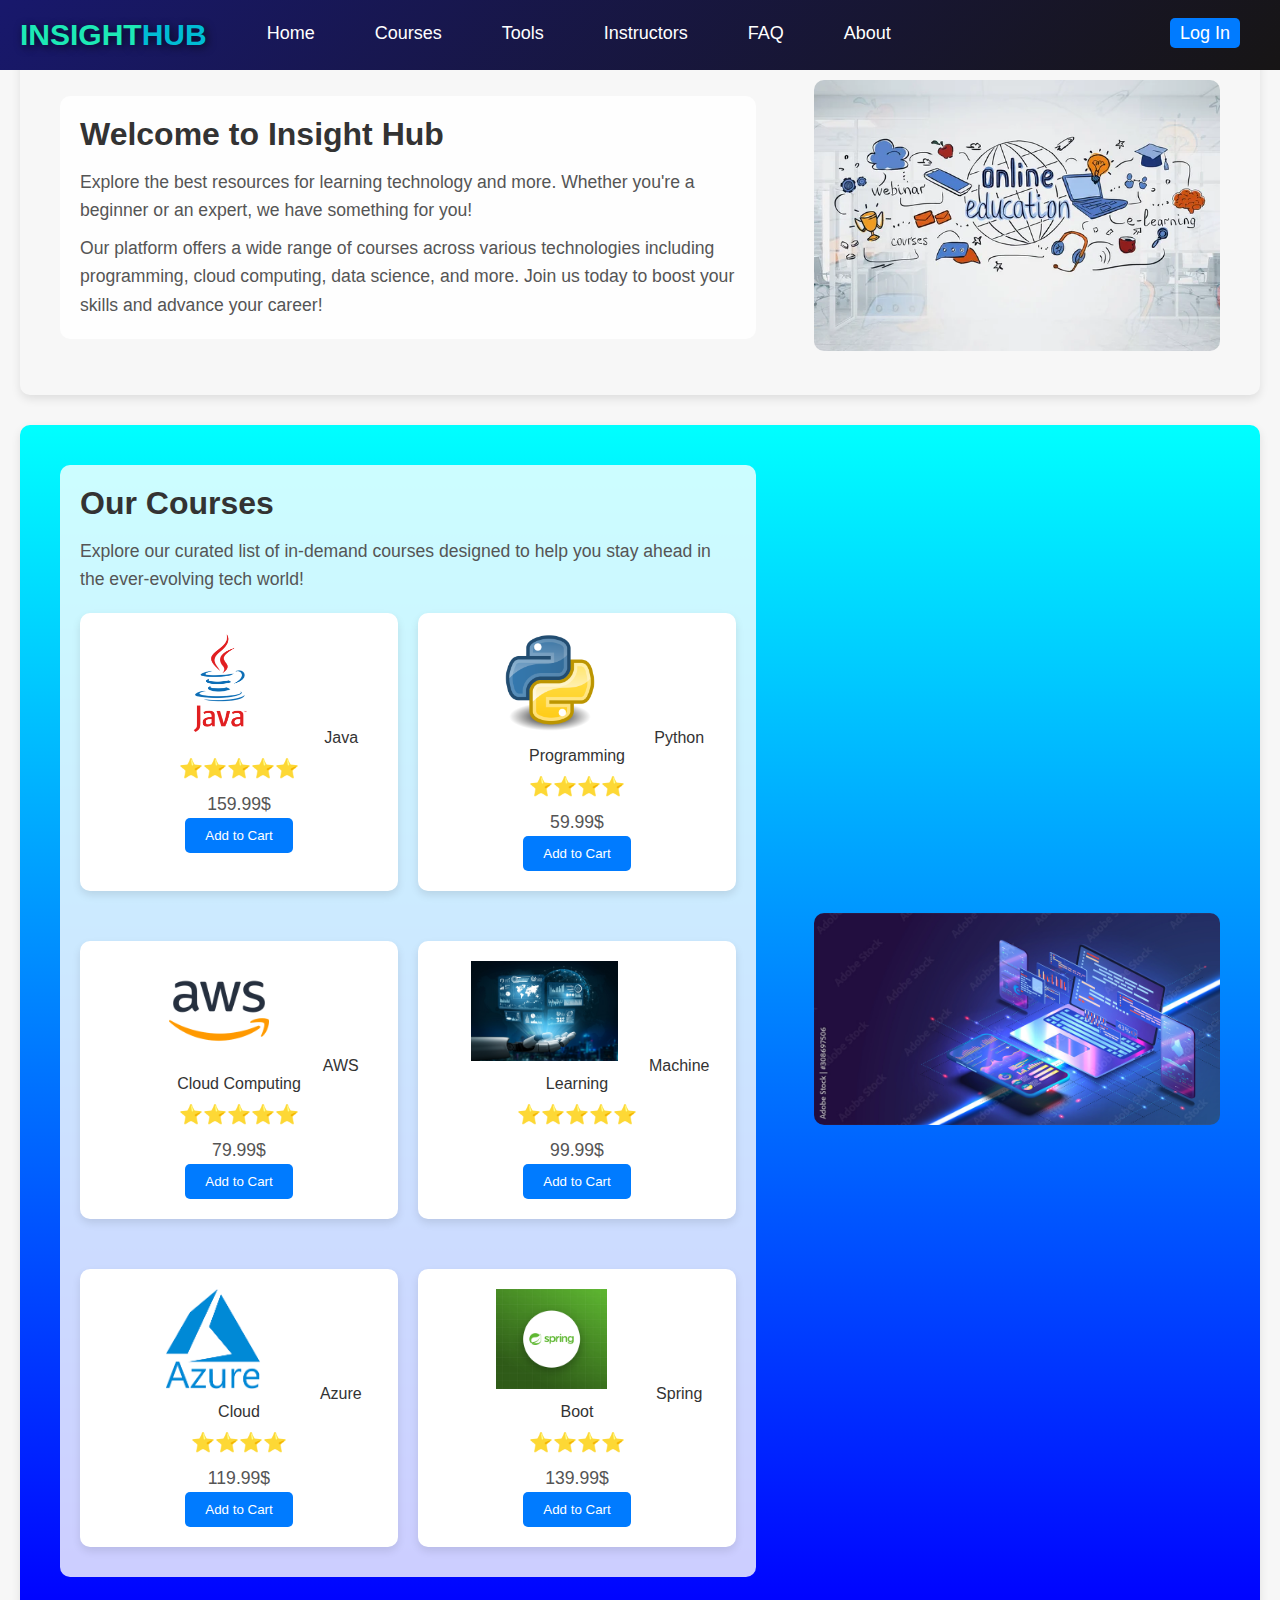
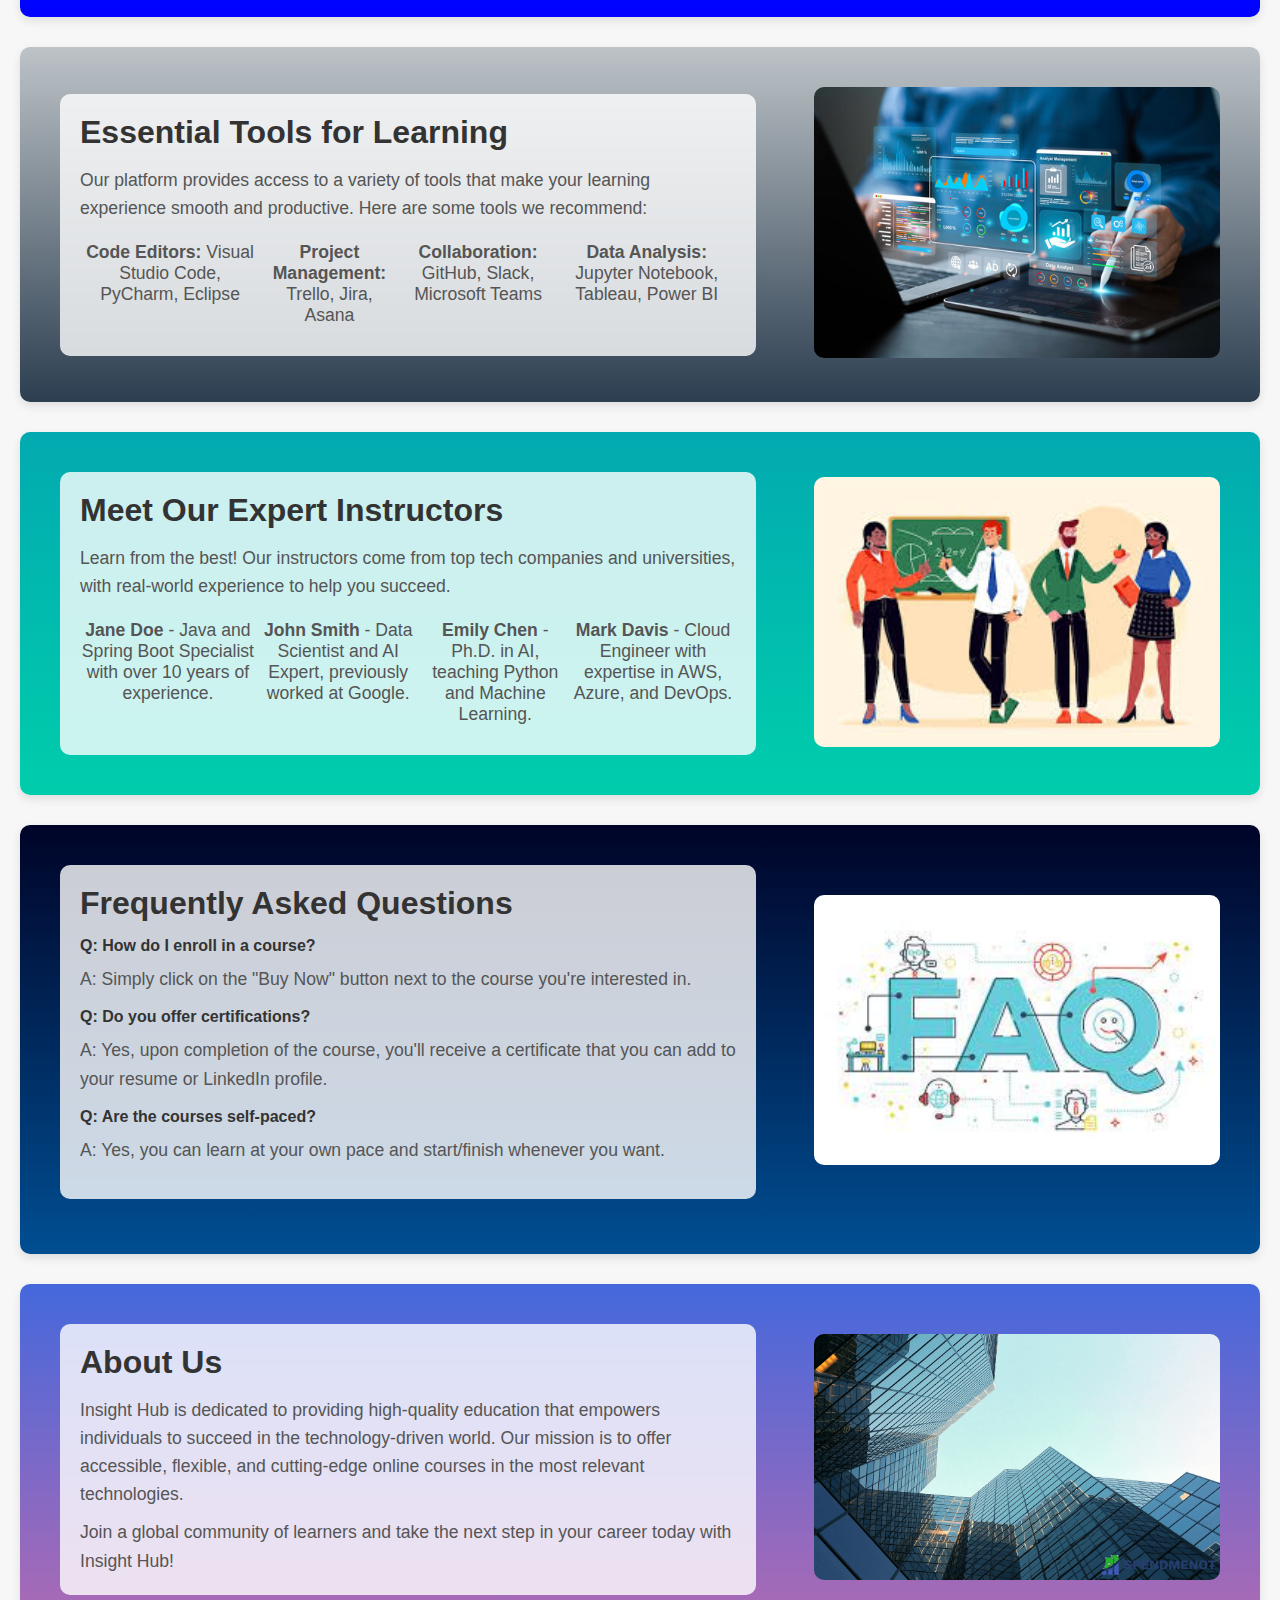
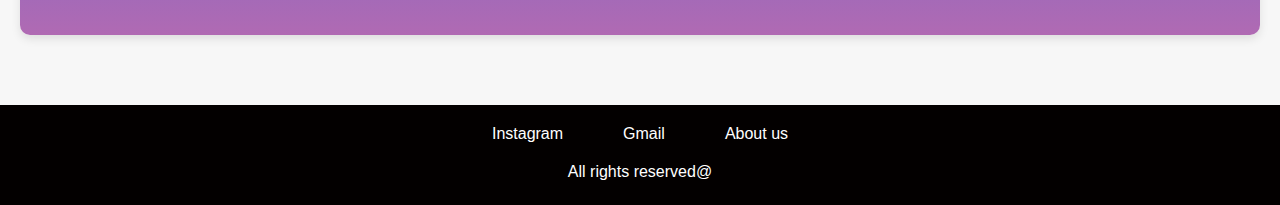
<file: HTML/index.html>
<!DOCTYPE html>
<html lang="en">
  <head>
    <meta charset="UTF-8" />
    <meta name="viewport" content="width=device-width, initial-scale=1.0" />
    <title>Index</title>
    <link rel="stylesheet" href="/CSS/index.css" />
  </head>
  <body>
    <div>
      <div id="header"></div>
      <div class="container">
        <main>
          <!-- Home Section -->
          <section id="home" class="section home-section">
            <div class="section-content">
              <h2>Welcome to Insight Hub</h2>
              <p>
                Explore the best resources for learning technology and more.
                Whether you're a beginner or an expert, we have something for
                you!
              </p>
              <p>
                Our platform offers a wide range of courses across various
                technologies including programming, cloud computing, data
                science, and more. Join us today to boost your skills and
                advance your career!
              </p>
            </div>
            <div class="section-image">
              <img src="/Assets/online course.jpg" alt="Home Image" />
            </div>
          </section>

          <!-- Courses Section -->
          <section id="courses" class="section courses-section">
            <div class="section-content">
              <h2>Our Courses</h2>
              <p>
                Explore our curated list of in-demand courses designed to help
                you stay ahead in the ever-evolving tech world!
              </p>
              <ul class="course-list">
                <li>
                  <img
                    src="/Assets/java image.png"
                    alt="Java"
                    class="course-image"
                  />
                  <span>Java</span>
                  <div class="rating">⭐⭐⭐⭐⭐</div>
                  <p class="price">159.99$</p>
                  <button
                    class="add-cart-button"
                    onclick="addToCart('Java', 159.99)"
                  >
                    Add to Cart
                  </button>
                </li>
                <li>
                  <img
                    src="/Assets/python.png"
                    alt="Python"
                    class="course-image"
                  />
                  <span>Python Programming</span>
                  <div class="rating">⭐⭐⭐⭐</div>
                  <p class="price">59.99$</p>

                  <button
                    class="add-cart-button"
                    onclick="addToCart('Python Programming', 59.99)"
                  >
                    Add to Cart
                  </button>
                </li>
                <li>
                  <img
                    src="/Assets/AWS Cloud.png"
                    alt="AWS"
                    class="course-image"
                  />
                  <span>AWS Cloud Computing</span>
                  <div class="rating">⭐⭐⭐⭐⭐</div>
                  <p class="price">79.99$</p>

                  <button
                    class="add-cart-button"
                    onclick="addToCart('AWS Cloud Computing', 79.99)"
                  >
                    Add to Cart
                  </button>
                </li>
                <li>
                  <img
                    src="/Assets/Data Science.jpg"
                    alt="Data Science"
                    class="course-image"
                  />
                  <span>Machine Learning</span>
                  <div class="rating">⭐⭐⭐⭐⭐</div>
                  <p class="price">99.99$</p>

                  <button
                    class="add-cart-button"
                    onclick="addToCart('Machine Learning', 99.99)"
                  >
                    Add to Cart
                  </button>
                </li>
                <li>
                  <img
                    src="/Assets/azure.png"
                    alt="Azure"
                    class="course-image"
                  />
                  <span>Azure Cloud</span>
                  <div class="rating">⭐⭐⭐⭐</div>
                  <p class="price">119.99$</p>

                  <button
                    class="add-cart-button"
                    onclick="addToCart('Azure Cloud', 119.99)"
                  >
                    Add to Cart
                  </button>
                </li>
                <li>
                  <img
                    src="/Assets/spring boot.png"
                    alt="Spring Boot"
                    class="course-image"
                  />
                  <span>Spring Boot</span>
                  <div class="rating">⭐⭐⭐⭐</div>
                  <p class="price">139.99$</p>

                  <button
                    class="add-cart-button"
                    onclick="addToCart('Spring Boot', 139.99)"
                  >
                    Add to Cart
                  </button>
                </li>
              </ul>
            </div>
            <div class="section-image">
              <img src="/Assets/Courses.jpg" alt="Courses Image" />
            </div>
          </section>

          <!-- Tools Section -->
          <section id="tools" class="section tools-section">
            <div class="section-content">
              <h2>Essential Tools for Learning</h2>
              <p>
                Our platform provides access to a variety of tools that make
                your learning experience smooth and productive. Here are some
                tools we recommend:
              </p>
              <ul>
                <li>
                  <strong>Code Editors:</strong> Visual Studio Code, PyCharm,
                  Eclipse
                </li>
                <li>
                  <strong>Project Management:</strong> Trello, Jira, Asana
                </li>
                <li>
                  <strong>Collaboration:</strong> GitHub, Slack, Microsoft Teams
                </li>
                <li>
                  <strong>Data Analysis:</strong> Jupyter Notebook, Tableau,
                  Power BI
                </li>
              </ul>
            </div>
            <div class="section-image">
              <img src="/Assets/tools.jpg" alt="Tools Image" />
            </div>
          </section>

          <!-- Instructors Section -->
          <section id="instructors" class="section instructors-section">
            <div class="section-content">
              <h2>Meet Our Expert Instructors</h2>
              <p>
                Learn from the best! Our instructors come from top tech
                companies and universities, with real-world experience to help
                you succeed.
              </p>
              <ul>
                <li>
                  <strong>Jane Doe</strong> - Java and Spring Boot Specialist
                  with over 10 years of experience.
                </li>
                <li>
                  <strong>John Smith</strong> - Data Scientist and AI Expert,
                  previously worked at Google.
                </li>
                <li>
                  <strong>Emily Chen</strong> - Ph.D. in AI, teaching Python and
                  Machine Learning.
                </li>
                <li>
                  <strong>Mark Davis</strong> - Cloud Engineer with expertise in
                  AWS, Azure, and DevOps.
                </li>
              </ul>
            </div>
            <div class="section-image">
              <img src="/Assets/Instructor.jpg" alt="Instructors Image" />
            </div>
          </section>

          <!-- FAQ Section -->
          <section id="faq" class="section faq-section">
            <div class="section-content">
              <h2>Frequently Asked Questions</h2>
              <div>
                <strong>Q: How do I enroll in a course?</strong>
                <p>
                  A: Simply click on the "Buy Now" button next to the course
                  you're interested in.
                </p>
              </div>
              <div>
                <strong>Q: Do you offer certifications?</strong>
                <p>
                  A: Yes, upon completion of the course, you'll receive a
                  certificate that you can add to your resume or LinkedIn
                  profile.
                </p>
              </div>
              <div>
                <strong>Q: Are the courses self-paced?</strong>
                <p>
                  A: Yes, you can learn at your own pace and start/finish
                  whenever you want.
                </p>
              </div>
            </div>
            <div class="section-image">
              <img src="/Assets/FAQ img.jpg" alt="FAQ Image" />
            </div>
          </section>

          <!-- About Section -->
          <section id="about" class="section about-section">
            <div class="section-content">
              <h2>About Us</h2>
              <p>
                Insight Hub is dedicated to providing high-quality education
                that empowers individuals to succeed in the technology-driven
                world. Our mission is to offer accessible, flexible, and
                cutting-edge online courses in the most relevant technologies.
              </p>
              <p>
                Join a global community of learners and take the next step in
                your career today with Insight Hub!
              </p>
            </div>
            <div class="section-image">
              <img src="/Assets/Company About.png" alt="About Us Image" />
            </div>
          </section>
        </main>
      </div>
      <div id="footer"></div>
    </div>
    <script>
      // Fetch and load the header.html file
      fetch("/HTML/header.html")
        .then((response) => response.text())
        .then((data) => {
          document.getElementById("header").innerHTML = data;
        });

      fetch("/HTML/footer.html")
        .then((response) => response.text())
        .then((data) => {
          document.getElementById("footer").innerHTML = data;
        });
    </script>
    <script src="/JS/index.js"></script>
  </body>
</html>
</file>
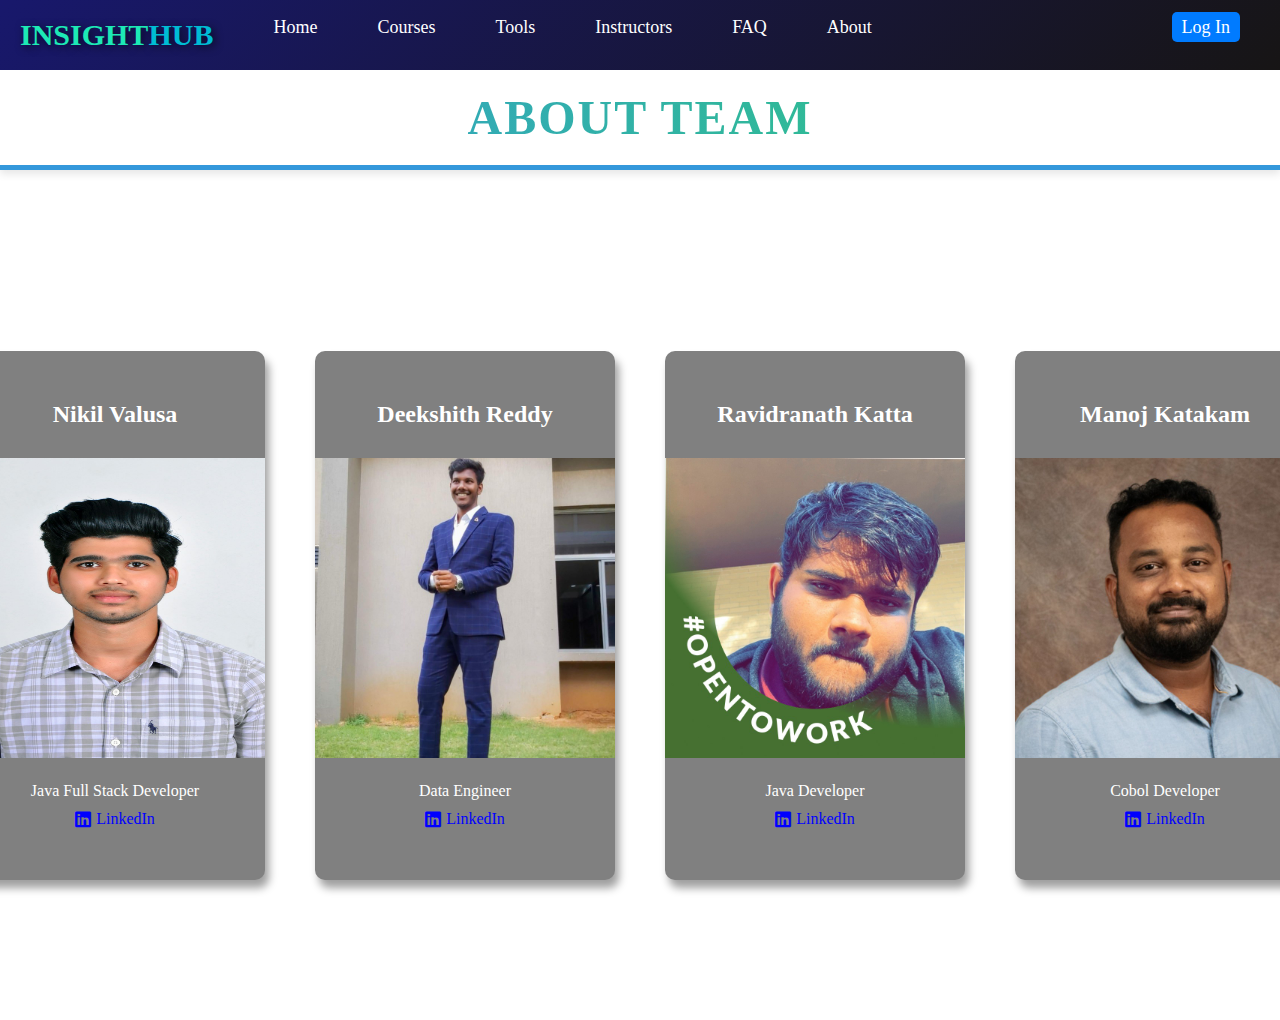
<file: HTML/about.html>
<!DOCTYPE html>
<html lang="en">
  <head>
    <meta charset="UTF-8" />
    <meta name="viewport" content="width=device-width, initial-scale=1.0" />
    <title>About</title>
    <link rel="stylesheet" href="/CSS/about.css" />
    <link
      rel="stylesheet"
      href="https://cdnjs.cloudflare.com/ajax/libs/font-awesome/6.0.0-beta3/css/all.min.css"
    />
  </head>
  <body>
    <div id="mainContainer">
      <div id="header"></div>

      <div class="outer-container">
        <h1>About Team</h1>

        <div class="inner-container">
          <div class="imgBlock">
            <h2>Nikil Valusa</h2>
            <img src="/Assets/Nikil.jpeg" alt="Nikil Valusa" />
            <p>Java Full Stack Developer</p>
            <a
              href="https://www.linkedin.com/in/your-profile"
              class="linkedin-icon"
              target="_blank"
            >
              <i class="fab fa-linkedin"></i> LinkedIn
            </a>
          </div>

          <div class="imgBlock">
            <h2>Deekshith Reddy</h2>
            <img src="/Assets/Deekshith.jpg" alt="Deekshith Reddy" />
            <p>Data Engineer</p>
            <a
              href="https://www.linkedin.com/in/your-profile"
              class="linkedin-icon"
              target="_blank"
            >
              <i class="fab fa-linkedin"></i> LinkedIn
            </a>
          </div>

          <div class="imgBlock">
            <h2>Ravidranath Katta</h2>
            <img src="/Assets/Ravi.jpg" alt="Ravidranath Katta" />
            <p>Java Developer</p>
            <a
              href="https://www.linkedin.com/in/your-profile"
              class="linkedin-icon"
              target="_blank"
            >
              <i class="fab fa-linkedin"></i> LinkedIn
            </a>
          </div>

          <div class="imgBlock">
            <h2>Manoj Katakam</h2>
            <img src="/Assets/Manoj Katakam.jpg" alt="Manoj Katakam" />
            <p>Cobol Developer</p>
            <a
              href="https://www.linkedin.com/in/your-profile"
              class="linkedin-icon"
              target="_blank"
            >
              <i class="fab fa-linkedin"></i> LinkedIn
            </a>
          </div>
        </div>
      </div>
    </div>

    <script>
      fetch("/HTML/header.html")
        .then((response) => response.text())
        .then((data) => {
          document.getElementById("header").innerHTML = data;
        });
    </script>
  </body>
</html>
</file>
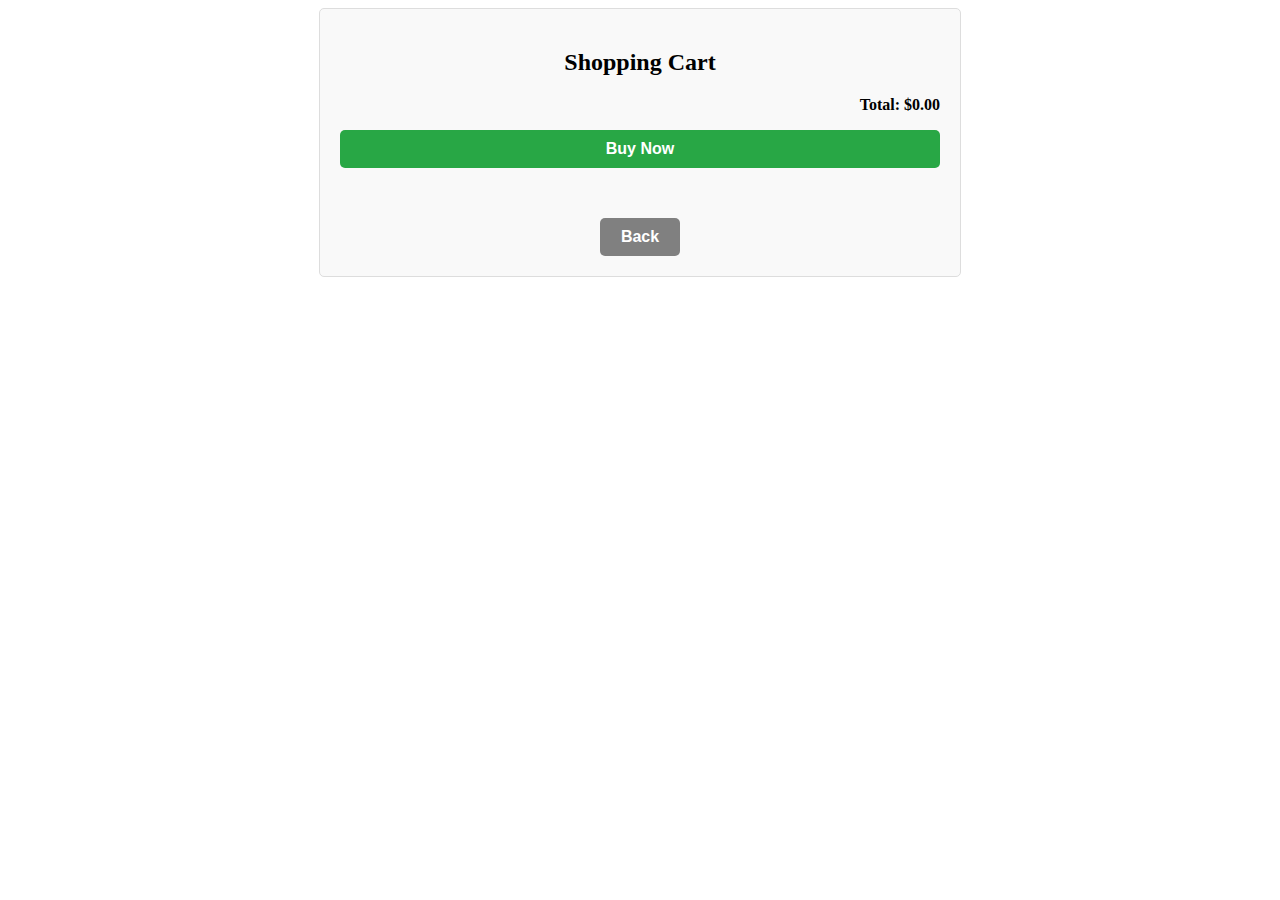
<file: HTML/cart.html>
<!DOCTYPE html>
<html lang="en">
  <head>
    <meta charset="UTF-8" />
    <meta name="viewport" content="width=device-width, initial-scale=1.0" />
    <title>Shopping Cart</title>
    <link rel="stylesheet" href="/CSS/cart.css" />
  </head>
  <body>
    <div class="cart-container">
      <h2>Shopping Cart</h2>
      <ul id="cart-items"></ul>
      <p id="total-price">Total: $0.00</p>
      <button onclick="buyNow()">Buy Now</button>
      <div class="btn-back">
        <button class="back-button" onclick="goBack()">Back</button>
      </div>
    </div>
    <script src="/JS/cart.js"></script>
  </body>
</html>
</file>
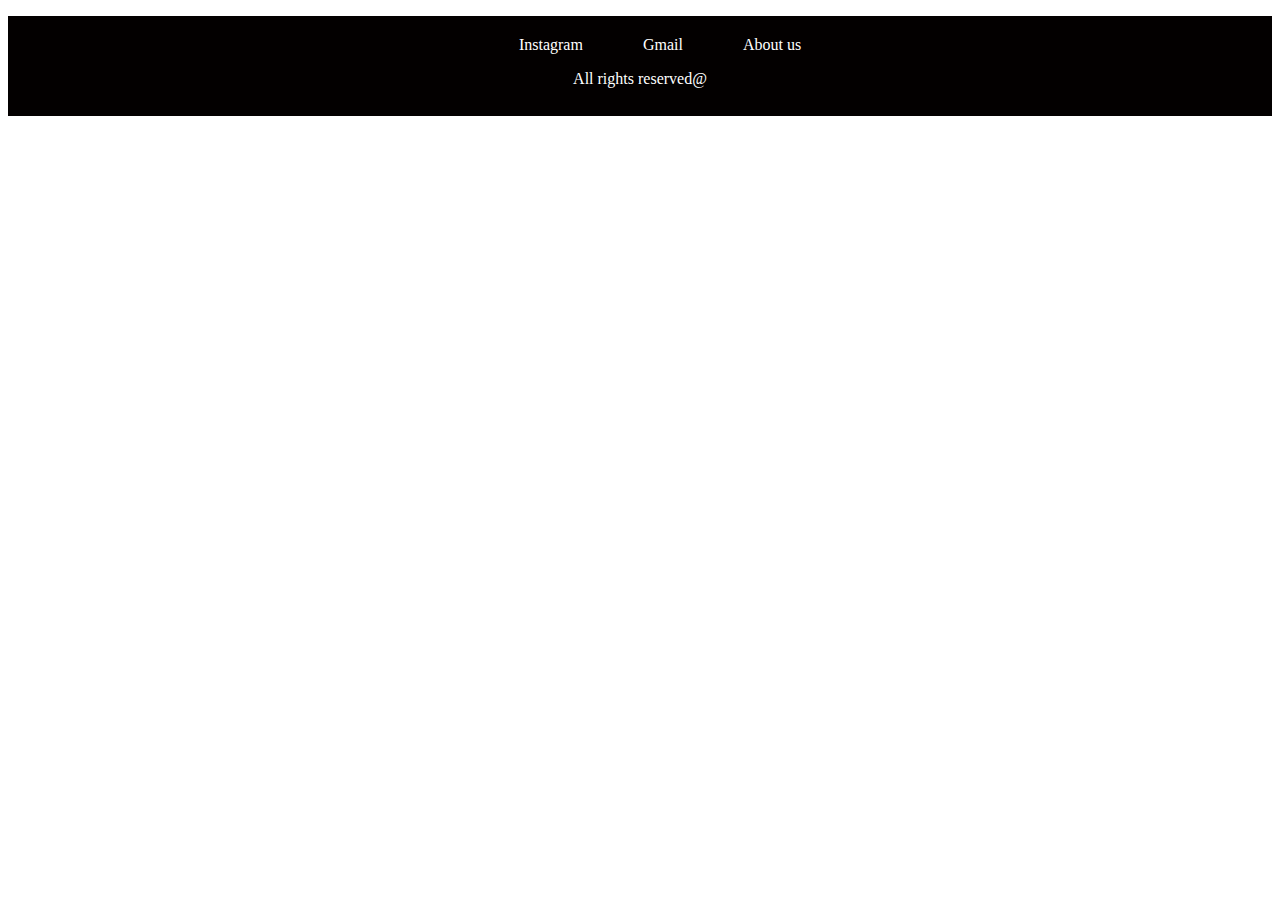
<file: HTML/footer.html>
<!DOCTYPE html>
<html lang="en">
  <head>
    <meta charset="UTF-8" />
    <meta name="viewport" content="width=device-width, initial-scale=1.0" />
    <title>Document</title>
    <link rel="stylesheet" href="/CSS/footer.css" />
  </head>
  <body>
    <div class="footer">
      <ul>
        <li><a href="#">Instagram</a></li>
        <li><a href="mailto:valusa.nikhil13@gmail.com">Gmail</a></li>
        <li><a href="about.html">About us</a></li>
      </ul>
      <p>All rights reserved@</p>
    </div>
  </body>
</html>
</file>
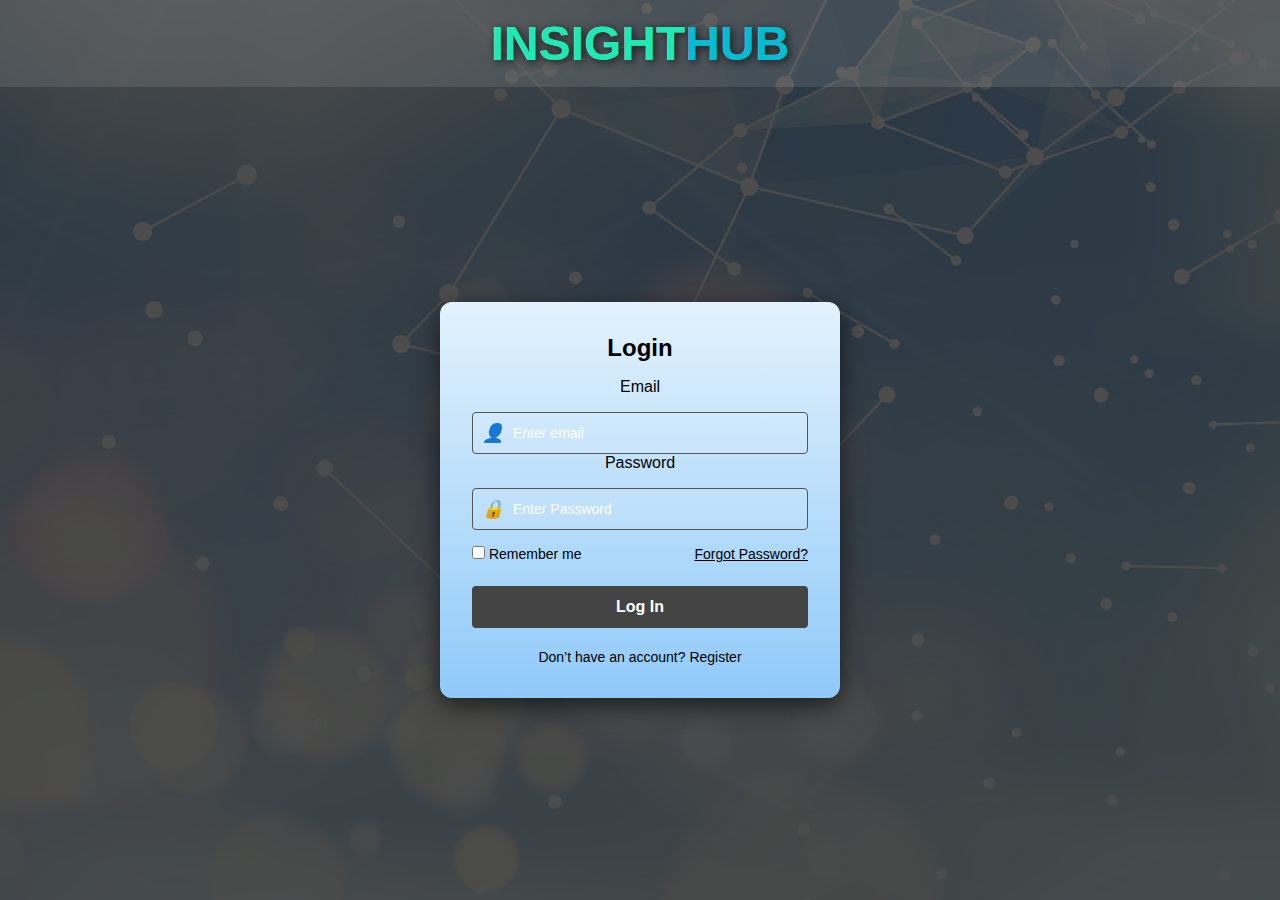
<file: HTML/login.html>
<!DOCTYPE html>
<html lang="en">
  <head>
    <meta charset="UTF-8" />
    <meta name="viewport" content="width=device-width, initial-scale=1.0" />
    <title>Login</title>
    <link rel="stylesheet" href="/CSS/login.css" />
  </head>
  <body>
    <header class="mainWelcome">
      <h1 class="welcome">
        <span class="first-part">INSIGHT</span
        ><span class="second-part">HUB</span>
      </h1>
    </header>

    <div class="container">
      <form onsubmit="checkData()">
        <div class="mainLoginContainer">
          <h2 class="login">Login</h2>
          <label class="email" for="email">Email</label>
          <div class="input-container">
            <input
              type="email"
              id="email"
              name="email"
              placeholder="Enter email"
            />
            <i class="icon">&#128100;</i>
          </div>

          <label class="password" for="password">Password</label>
          <div class="input-container">
            <input
              type="password"
              id="password"
              name="password"
              placeholder="Enter Password"
            />
            <i class="icon">&#128274;</i>
          </div>

          <div class="options">
            <label><input type="checkbox" name="remember" /> Remember me</label>
            <a href="#" class="forgot-password">Forgot Password?</a>
          </div>

          <button class="loginButton" type="submit">Log In</button>

          <p class="loginResult" id="loginResult" name="loginResult"></p>

          <label class="signup"
            >Don’t have an account?
            <a href="/HTML/Registration.html">Register</a></label
          >
        </div>
      </form>
    </div>

    <script src="/JS/login.js"></script>
  </body>
</html>
</file>
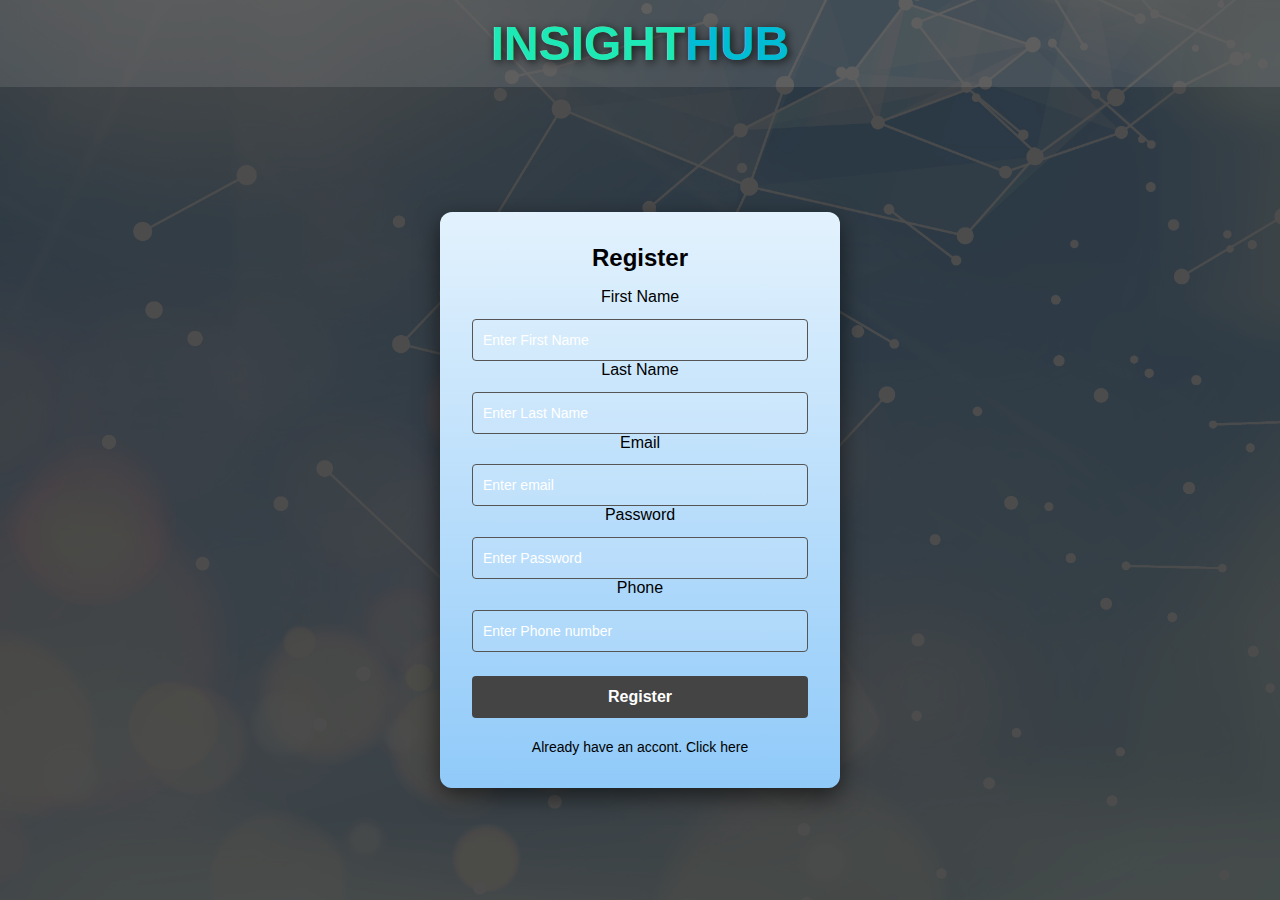
<file: HTML/Registration.html>
<!DOCTYPE html>
<html lang="en">
  <head>
    <meta charset="UTF-8" />
    <meta name="viewport" content="width=device-width, initial-scale=1.0" />
    <title>Registration</title>
    <link rel="stylesheet" href="/CSS/Registration.css" />
  </head>
  <body>
    <header class="mainWelcome">
      <h1 class="welcome">
        <span class="first-part">INSIGHT</span
        ><span class="second-part">HUB</span>
      </h1>
    </header>

    <div class="container">
      <form onsubmit="saveData()">
        <div class="mainLoginContainer">
          <h2 class="login">Register</h2>
          <label class="fname" for="fname">First Name</label>
          <div class="input-container">
            <input
              type="text"
              id="fname"
              name="fname"
              placeholder="Enter First Name"
            />
          </div>

          <label class="lname" for="lname">Last Name</label>
          <div class="input-container">
            <input
              type="text"
              id="lname"
              name="lname"
              placeholder="Enter Last Name"
            />
          </div>

          <label class="email" for="email">Email</label>
          <div class="input-container">
            <input
              type="email"
              id="email"
              name="email"
              placeholder="Enter email"
            />
          </div>

          <label class="password" for="password">Password</label>
          <div class="input-container">
            <input
              type="password"
              id="password"
              name="password"
              placeholder="Enter Password"
            />
          </div>

          <label class="phone" for="phone">Phone</label>
          <div class="input-container">
            <input
              type="tel"
              id="phone"
              name="phone"
              placeholder="Enter Phone number"
            />
          </div>

          <button class="RegisterButton" type="submit">Register</button>

          <p class="loginResult" id="loginResult" name="loginResult"></p>

          <label class="register"
            >Already have an accont.
            <a href="/HTML/login.html">Click here</a></label
          >
        </div>
      </form>
    </div>
    <script src="/JS/registration.js"></script>
  </body>
</html>
</file>
<file: CSS/index.css>
/* General Styles */
body {
  font-family: "Roboto", sans-serif;
  margin: 0;
  padding: 0;
  background-color: #f7f7f7;
  color: #333;
}

h2 {
  font-size: 2rem;
  font-weight: bold;
  color: #333;
}

ul {
  list-style-type: none;
  padding: 0;
}

li {
  margin: 10px 0;
}

/* Header and Footer */
header,
footer {
  background-color: #333;
  color: white;
  text-align: center;
  padding: 20px;
  font-size: 1.2rem;
}

/* Container */
.container {
  width: 100%;
  margin: 0 auto;
  padding: 0 20px;
}

main {
  padding: 40px 0;
}

/* Section Styling */
.section {
  display: flex;
  align-items: center;
  justify-content: space-between;
  padding: 40px;
  margin-bottom: 30px;
  border-radius: 10px;
  background-size: cover;
  background-position: center;
  transition: all 0.3s ease;
  box-shadow: 0 4px 10px rgba(0, 0, 0, 0.1);
}

.section-content {
  width: 60%;
  padding: 20px;
  background-color: rgba(255, 255, 255, 0.8); /* Slight transparency */
  border-radius: 10px;
}

.section-content h2 {
  margin-bottom: 15px;
}

.section-content p {
  font-size: 1.1rem;
  line-height: 1.6;
  color: #555;
}

/* Side Image Styling */
.section-image {
  width: 35%;
  text-align: center;
}

.section-image img {
  width: 100%;
  max-height: 300px;
  object-fit: cover;
  border-radius: 10px;
}

/* Courses Section */
.courses-section {
  background: linear-gradient(to bottom, #00ffff, #0000ff);
}

.courses-section .course-list {
  display: grid;
  grid-template-columns: repeat(auto-fill, minmax(250px, 1fr));
  gap: 20px;
}

.course-list li {
  background-color: #fff;
  padding: 20px;
  border-radius: 10px;
  text-align: center;
  box-shadow: 0 4px 8px rgba(0, 0, 0, 0.1);
  transition: all 0.3s ease;
}

.course-list li:hover {
  transform: translateY(-5px);
  box-shadow: 0 6px 12px rgba(0, 0, 0, 0.15);
}

.course-image {
  width: 200px;
  height: 100px;
  object-fit: contain;
  margin-bottom: 10px;
}

.add-cart-button {
  background-color: #007bff;
  color: white;
  padding: 10px 20px;
  border: none;
  border-radius: 5px;
  cursor: pointer;
  transition: background-color 0.3s ease;
}

.add-cart-button:hover {
  background-color: #4da723;
}

.rating {
  margin: 10px 0;
  color: #ffd700;
  font-size: 1.2rem;
}

/* Tools Section */
.tools-section {
  background: linear-gradient(to bottom, #bdc3c7, #2c3e50);
}

.tools-section ul li {
  font-size: 1.1rem;
  color: #555;
}

/* Instructors Section */
.instructors-section {
  background: linear-gradient(to bottom, #02aab0, #00cdac);
}

.instructors-section ul li {
  font-size: 1.1rem;
  color: #555;
}

/* FAQ Section */
.faq-section {
  background: linear-gradient(to bottom, #000428, #004e92);
}

.faq-section div {
  margin-bottom: 15px;
}

.faq-section div strong {
  font-weight: bold;
}

.faq-section div p {
  font-size: 1.1rem;
  color: #555;
}

/* About Section */
.about-section {
  background: linear-gradient(to bottom, #4568dc, #b06ab3);
}

.about-section p {
  font-size: 1.1rem;
  color: #555;
}

/* Responsive Design */
@media screen and (max-width: 768px) {
  .section {
    flex-direction: column;
    text-align: center;
  }

  .section-content {
    width: 100%;
    margin-bottom: 20px;
  }

  .section-image {
    width: 100%;
  }

  .course-list {
    grid-template-columns: 1fr 1fr;
  }

  .section-content p {
    font-size: 1rem;
  }
}

@media screen and (max-width: 480px) {
  h2 {
    font-size: 1.5rem;
  }

  .section-content p {
    font-size: 0.9rem;
  }

  .buy-button {
    padding: 8px 16px;
  }

  .course-image {
    width: 50px;
    height: 50px;
  }
}
</file>
<file: CSS/about.css>
#mainContainer {
  margin-top: 70px;
}

#header {
  position: fixed;
  top: 0;
  width: 100%;
  height: 70px;
  background-color: #f8f8f8;
}

img {
  width: 300px;
  height: 300px;
}

.inner-container {
  display: flex;
  justify-content: center;
  align-items: center;
  padding: 100px;
  gap: 50px;
  background-color: white;
  height: 90vh;
}

.inner-container .imgBlock h2 {
  text-align: center;
}

.inner-container .imgBlock p {
  text-align: center;
}

.outer-container {
  justify-content: center;
  align-items: center;
  text-align: center;
}

.imgBlock {
  background-color: grey;
  padding-top: 50px;
  padding-bottom: 50px;
  border-radius: 10px;
  box-shadow: 4px 8px 8px hsl(0deg 0% 0% / 0.38);
}

.imgBlock h2 {
  padding-bottom: 30px;
}

.imgBlock p {
  padding-top: 20px;
}

/* Styling for the About Team heading */
.outer-container h1 {
  text-align: center;
  font-size: 48px;
  font-weight: 700;
  color: #34495e;
  letter-spacing: 2px;
  text-transform: uppercase;
  padding: 20px 0;
  margin-bottom: 40px;
  background: linear-gradient(to right, #3498db, #2ecc71);
  background-clip: text;
  color: transparent;
  box-shadow: 0 4px 8px rgba(0, 0, 0, 0.1);
  border-bottom: 5px solid #3498db;
}

.inner-container {
  color: white;
}

.linkedin-icon {
  display: inline-flex;
  align-items: center;
  color: blue;
  font-size: 16px;
  margin-top: 10px;
  text-decoration: none;
  transition: color 0.3s ease;
}

.linkedin-icon i {
  margin-right: 5px;
  font-size: 18px;
}

.linkedin-icon:hover {
  font-size: 20px;
}
</file>
<file: CSS/cart.css>
/* cart.css */
.cart-container {
  max-width: 600px;
  margin: 0 auto;
  padding: 20px;
  border: 1px solid #ddd;
  background-color: #f9f9f9;
  border-radius: 5px;
}

h2 {
  text-align: center;
}

#cart-items {
  list-style-type: none;
  padding: 0;
}

#cart-items li {
  display: flex;
  justify-content: space-between;
  padding: 10px 0;
  border-bottom: 1px solid #ddd;
}

#total-price {
  text-align: right;
  font-weight: bold;
  margin-top: 10px;
}

button {
  display: block;
  width: 100%;
  padding: 10px;
  font-size: 16px;
  font-weight: bold;
  color: #fff;
  background-color: #28a745;
  border: none;
  border-radius: 5px;
  cursor: pointer;
}

button:hover {
  background-color: #218838;
}

.back-button {
  margin-top: 50px;
  width: 80px;
  background-color: grey;
}

.btn-back {
  display: flex;
  justify-content: center;
  align-items: center;
}

.delete-button {
  margin-left: auto;
  width: 85px;
  padding: 5px 10px;
  font-size: 14px;
  background-color: #cf3847;
  color: #fff;
  border: none;
  border-radius: 5px;
  cursor: pointer;
  float: right;
}

.delete-button:hover {
  background-color: #d8061b;
  font-size: 15px;
}
</file>
<file: CSS/footer.css>
.footer {
  position: relative;
  left: 0;
  bottom: 0;
  width: 100%;
  background-color: rgb(3, 0, 0);
  color: white;
  text-align: center;
  height: 100px;
}

ul {
  display: flex;
  justify-content: center;
  text-align: center;
}

ul li {
  margin-top: 20px;
  text-decoration: none;
  list-style: none;
}

p {
  margin-top: 10px;
}

ul li a {
  text-decoration: none;
  color: white;
  padding: 30px;
}
</file>
<file: CSS/login.css>
* {
  margin: 0;
  padding: 0;
  box-sizing: border-box;
}

body {
  display: flex;
  justify-content: center;
  align-items: center;
  min-height: 100vh;
  font-family: Arial, sans-serif;
  background: url(/Assets/Login\ BG\ Image.jpg) no-repeat center center/cover;
  position: relative;
  color: black;
}

body::before {
  content: "";
  position: absolute;
  top: 0;
  left: 0;
  right: 0;
  bottom: 0;
  background: rgba(0, 0, 0, 0.7);
  z-index: 1;
}

.mainWelcome {
  width: 100%;
  background-color: rgba(255, 255, 255, 0.1);
  text-align: center;
  padding: 1rem 0;
  position: absolute;
  top: 0;
  left: 0;
  z-index: 3; /* Above the overlay */
}

.welcome {
  font-size: 48px;
  color: transparent;
  background: linear-gradient(to right, #ff7e5f, #feb47b); /* Gradient colors */
  -webkit-background-clip: text;
  background-clip: text;
  font-weight: bold;
  text-shadow: 2px 2px 8px rgba(0, 0, 0, 0.7);
  margin: 0;
}

.container {
  width: 100%;
  max-width: 400px;
  padding: 2rem;
  background-image: linear-gradient(to bottom, #e3f2fd, #90caf9);
  border-radius: 12px;
  box-shadow: 0px 8px 24px rgba(0, 0, 0, 0.6);
  text-align: center;
  position: relative;
  z-index: 2;
  margin-top: 100px;
}

.mainLoginContainer .login {
  font-size: 24px;
  margin-bottom: 1rem;
  color: black;
}

.input-container {
  position: relative;
  margin-top: 1rem;
}

.input-container input {
  width: 100%;
  padding: 0.75rem;
  padding-left: 40px; /* Space for icon */
  font-size: 14px;
  border: 1px solid #555;
  background-color: rgba(255, 255, 255, 0.1);
  color: black;
  border-radius: 4px;
  outline: none;
}

.input-container .icon {
  position: absolute;
  top: 50%;
  left: 10px;
  transform: translateY(-50%);
  font-size: 18px;
  color: #aaa;
}

.options {
  display: flex;
  justify-content: space-between;
  font-size: 14px;
  margin-top: 1rem;
}

.options label,
.options .forgot-password {
  color: black;
}

.options .forgot-password:hover {
  text-decoration: underline;
}

.loginButton {
  width: 100%;
  padding: 0.75rem;
  font-size: 16px;
  font-weight: bold;
  color: #fff;
  background-color: #444;
  border: none;
  border-radius: 4px;
  cursor: pointer;
  transition: background-color 0.3s ease, transform 0.3s ease;
  margin-top: 1.5rem;
}

.loginButton:hover {
  background-color: #666;
  transform: translateY(-2px);
}

.signup {
  font-size: 14px;
  color: black;
  margin-top: 1rem;
}

.signup a {
  color: black;
  text-decoration: none;
}

.signup a:hover {
  color: black;
  text-decoration: underline;
}

::placeholder {
  color: white;
}

.loginResult {
  color: red;
  padding: 10px;
  font-weight: bold;
}

.welcome {
  font-size: 48px;
  font-weight: bold;
  text-shadow: 2px 2px 8px rgba(0, 0, 0, 0.7);
  margin: 0;
}

.first-part {
  color: #1de9b6; /* First color */
}

.second-part {
  color: #00bcd4; /* Second color */
}
</file>
<file: CSS/Registration.css>
* {
  margin: 0;
  padding: 0;
  box-sizing: border-box;
}

body {
  display: flex;
  justify-content: center;
  align-items: center;
  min-height: 100vh;
  font-family: Arial, sans-serif;
  background: url(/Assets/Login\ BG\ Image.jpg) no-repeat center center/cover;
  position: relative;
  color: black;
}

body::before {
  content: "";
  position: absolute;
  top: 0;
  left: 0;
  right: 0;
  bottom: 0;
  background: rgba(0, 0, 0, 0.7);
  z-index: 1;
}

.mainWelcome {
  width: 100%;
  background-color: rgba(255, 255, 255, 0.1);
  text-align: center;
  padding: 1rem 0;
  position: absolute;
  top: 0;
  left: 0;
  z-index: 3;
}

.welcome {
  font-size: 48px;
  color: transparent;
  background: linear-gradient(to right, #ff7e5f, #feb47b); /* Gradient colors */
  -webkit-background-clip: text;
  background-clip: text;
  font-weight: bold;
  text-shadow: 2px 2px 8px rgba(0, 0, 0, 0.7);
  margin: 0;
}

.container {
  width: 100%;
  max-width: 400px;
  padding: 2rem;
  background-image: linear-gradient(to bottom, #e3f2fd, #90caf9);
  border-radius: 12px;
  box-shadow: 0px 8px 24px rgba(0, 0, 0, 0.6);
  text-align: center;
  position: relative;
  z-index: 2;
  margin-top: 100px;
}

.mainLoginContainer .login {
  font-size: 24px;
  margin-bottom: 1rem;
  color: black;
}

.input-container {
  position: relative;
  margin-top: 0.8rem;
}

.input-container input {
  width: 100%;
  padding: 0.75rem;
  padding-left: 10px;
  font-size: 14px;
  border: 1px solid #555;
  background-color: rgba(255, 255, 255, 0.1);
  color: black;
  border-radius: 4px;
  outline: none;
}

.RegisterButton {
  width: 100%;
  padding: 0.75rem;
  font-size: 16px;
  font-weight: bold;
  color: #fff;
  background-color: #444;
  border: none;
  border-radius: 4px;
  cursor: pointer;
  transition: background-color 0.3s ease, transform 0.3s ease;
  margin-top: 1.5rem;
}

.RegisterButton:hover {
  background-color: #666;
  transform: translateY(-2px);
}

.register {
  font-size: 14px;
  color: black;
  margin-top: 1rem;
}

.register a {
  color: black;
  text-decoration: none;
}

.register a:hover {
  color: black;
  text-decoration: underline;
}

::placeholder {
  color: white;
}

#loginResult {
  color: green;
  padding: 10px;
  font-weight: bold;
}

.welcome {
  font-size: 48px;
  font-weight: bold;
  text-shadow: 2px 2px 8px rgba(0, 0, 0, 0.7);
  margin: 0;
}

.first-part {
  color: #1de9b6; /* First color */
}

.second-part {
  color: #00bcd4; /* Second color */
}
</file>
